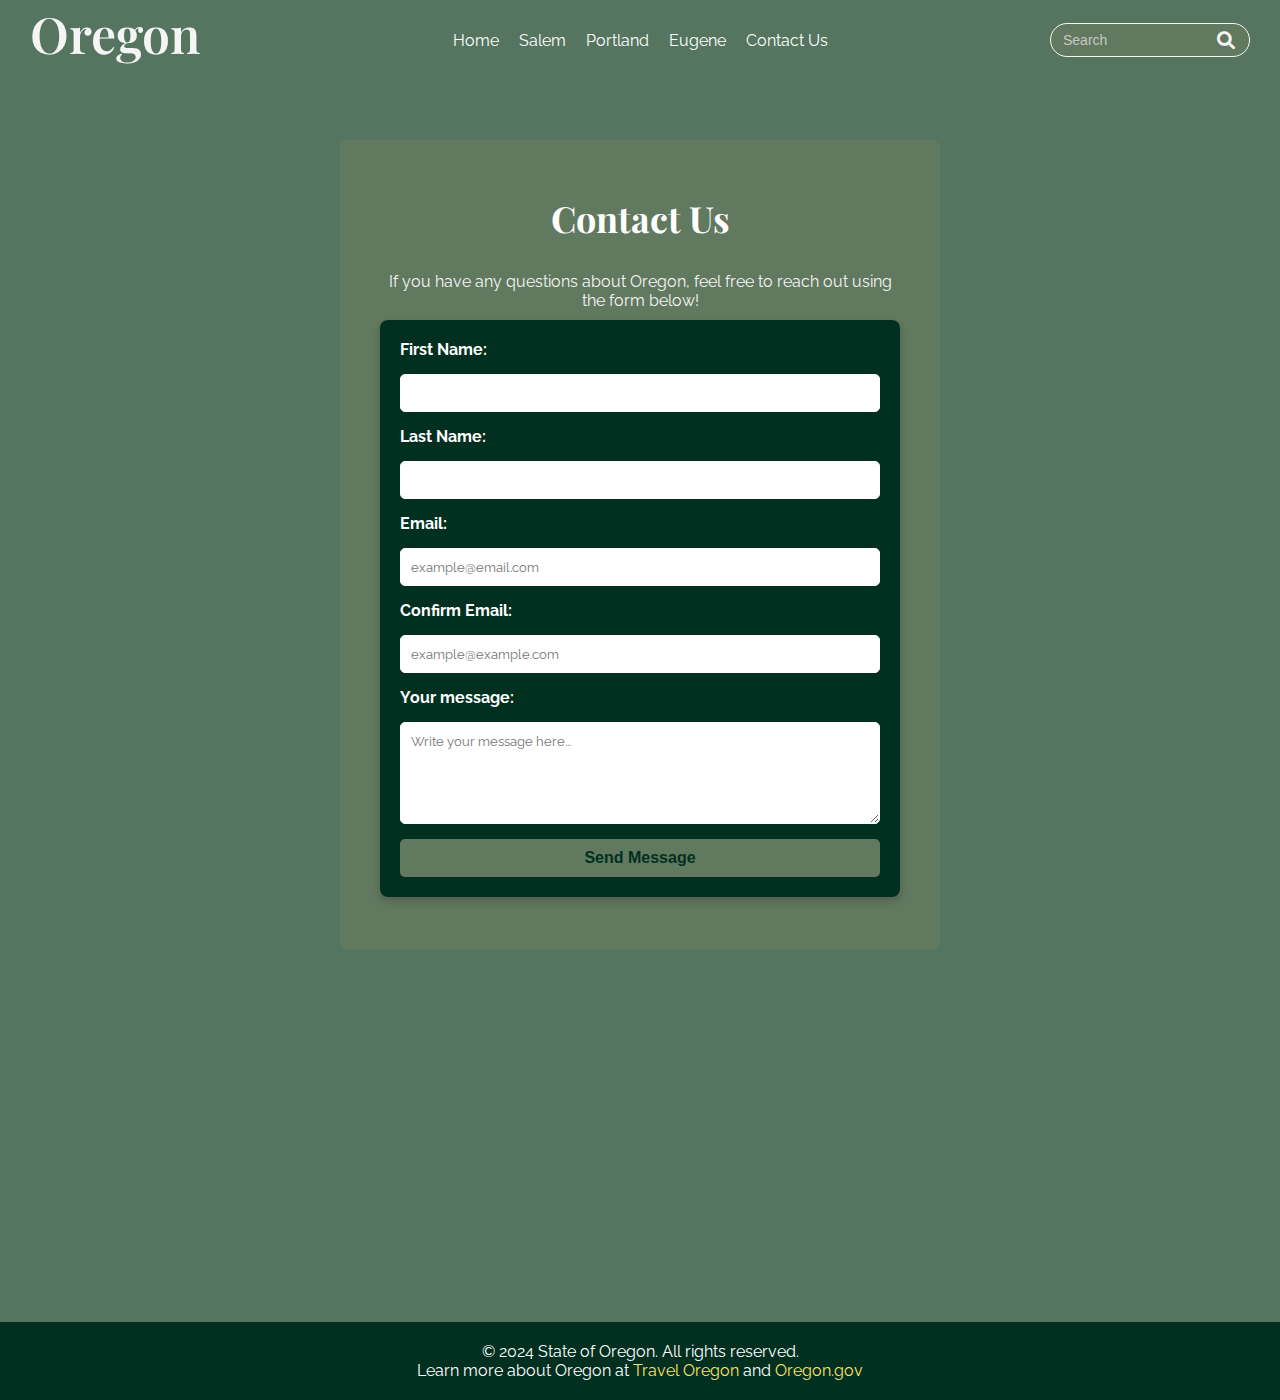
<file: contact.html>
<!DOCTYPE html>
<html lang="en">
  <head>
    <meta charset="UTF-8" />
    <meta name="viewport" content="width=device-width, initial-scale=1.0" />
    <title>Contact Us</title>
    <link rel="stylesheet" href="styles.css" />
    <link rel="stylesheet" href="cities.css" />
    <link rel="stylesheet" href="contact.css" />
    <link
      href="https://fonts.googleapis.com/css2?family=Playfair+Display:wght@600&family=Raleway:wght@400;700&display=swap"
      rel="stylesheet"
    />
    <link
      rel="stylesheet"
      href="https://cdnjs.cloudflare.com/ajax/libs/font-awesome/6.0.0/css/all.min.css"
    />
  </head>
  <body>
    <header class="site-header">
      <div class="site-name-wrapper">
        <h1 class="site-name">Oregon</h1>
      </div>
      <nav class="nav-bar">
        <ul class="nav-links">
          <li><a href="index.html">Home</a></li>
          <li><a href="salem.html">Salem</a></li>
          <li><a href="portland.html">Portland</a></li>
          <li><a href="eugene.html">Eugene</a></li>
          <li><a href="contact.html">Contact Us</a></li>
        </ul>
      </nav>
      <form class="search-form" method="get">
        <div class="input-container">
          <input
            type="search"
            placeholder="Search"
            name="query"
            autocomplete="on"
          />
          <button type="submit" class="search-button">
            <i class="fa fa-search"></i>
          </button>
          <button type="button" class="clear-button">
            <i class="fa fa-xmark"></i>
          </button>
        </div>
      </form>
      <script src="script.js"></script>
    </header>
    <section class="contact-form-section">
      <h2>Contact Us</h2>
      <p>
        If you have any questions about Oregon, feel free to reach out using the
        form below!
      </p>
      <form id="contact-form">
        <label for="first-name" name="first-name">First Name:</label>
        <input
          type="text"
          id="first name"
          name="first-name"
          aria-placeholder="first name"
          required
        />

        <label for="last-name" name="last-name">Last Name:</label>
        <input
          type="text"
          id="last name"
          name="last-name"
          aria-placeholder="last name"
          required
        />

        <label for="email">Email:</label>
        <input
          type="email"
          id="email"
          name="email"
          placeholder="example@email.com"
          required
        />

        <label for="confirm-email">Confirm Email:</label>
        <input
          type="confirm-email"
          id="confirm-email"
          name="confirm-email"
          placeholder="example@example.com"
          required
        />

        <label for="message">Your message:</label>
        <textarea
          id="message"
          name="message"
          placeholder="Write your message here..."
          rows="5"
          required
        ></textarea>

        <button type="submit">Send Message</button>
      </form>
    </section>
  </body>
  <footer class="site-footer">
    <p>&copy; 2024 State of Oregon. All rights reserved.</p>
    <p>
      Learn more about Oregon at
      <a href="https://www.traveloregon.com" target="_blank">Travel Oregon</a>
      and <a href="https://www.oregon.gov" target="_blank">Oregon.gov</a>
    </p>
  </footer>
  <script src="script.js"></script>
</html>
</file>
<file: styles.css>
* {
    margin: 0;
    padding: 0;
    border: 0;
    list-style-type: none;
    box-sizing: border-box;
    outline: 0;
  }
  
  :root {
    --fir_color: #557560;
    --finlandia_color: #51624f;
    --juniper_color: #61795f;
    --hampton_color: #e6d5a9;
    --norway_color: #afbea2;
    --edward_color: #9cb4ac;
    --shantung_color: #715a64;
    --cypress_color: #b1bea0;
    --sage_color: #9caf88;
    --forest-green_color: #2c5f2d;
    --gold_color: #d4af37;
    --light-gold_color: #fde06b;
    --white_color: #ffffff;
    --pinecone_color: #766153;
    --grape-harvest_color: #7F5A6D;
    --dark-green_color: #023020;
    --text-dark: #2b2b2b;
  
    --red_outline: 2px solid red;
  }
  
  html {
    scroll-behavior: smooth;
  }
  
  header {
    background-color: var(--fir_color);
    display: flex;
    font-family: "Playfair Display", serif;
    align-items: center;
    justify-content: center;
  }
  
  body {
    background-color: var(--fir_color);
    -webkit-font-smoothing: antialiased;
    -moz-osx-font-smoothing: grayscale;
  }
  
  html, body {
    width: 100%;
  }
  
  main {
    flex: 1;
  }
  
  h1, h2, h3 {
    font-family: "Playfair Display", serif;
    margin: 0;
    padding: 0;
    display: flex;
    align-items: center;
  }
  
  .site-header {
    display: flexbox;
    align-items: center;
    justify-content: space-between;
    height: auto;
    padding: 0 30px;
    box-sizing: border-box;
    color: whitesmoke;
    background-color: var(--fir_color);
  }
  
  .site-name-wrapper {
    display: flex;
    align-items: center;
    height: 100%;
    margin: 0;
    padding: 0;
  }
  
  .site-name {
    font-size: 50px;
    font-weight: 600;
    margin: 0;
    padding: 0;
    height: 80px;
    display: block;
  }
  
  .site-name a {
    color: white;
    text-decoration: none;
  }
  
  .nav-bar {
    position: absolute;
    left: 50%;
    transform: translateX(-50%);
  }
  
  .nav-links {
    display: flex;
    list-style: none;
    gap: 20px;
    align-items: center;
    font-family: "Raleway", sans-serif;
  }
  
  .nav-links a {
    text-decoration: none;
    color: white;
  }
  
  .nav-links :hover {
    color: gold;
  }
  
  .nav-bar a {
    justify-content: center;
    align-items: center;
  }
  
  .search-form {
    display: flex;
    justify-content: center;
    align-items: center;
    gap: 5px;
    background-color: var(--juniper_color);
    z-index: 1;
    border-radius: 20px;
  }
  
  .search-form input {
    padding: 8px 12px;
    font-size: 14px;
    border: 1px solid whitesmoke;
    background-color: var(--juniper_color);
    color: whitesmoke;
    border-radius: 20px;
    width: 200px;
    transition: all 0.3s ease;
  }
  
  .search-form input::placeholder {
    color: rgb(199, 199, 199);
  }
  
  .search-form input:focus::placeholder {
    color: whitesmoke;
  }
  
  .search-form input:-webkit-autofill {
    background-color: var(--juniper_color);
    box-shadow: 0 0 0 1000px var(--juniper_color) inset;
    -webkit-text-fill-color: whitesmoke;
  }
  
  .input-container {
    position: relative;
    width: 200px;
    display: flex;
  }
  
  .input-container input {
    width: 100%;
    padding: 8px 40px 8px 12px;
    font-size: 14px;
    border: 1px solid whitesmoke;
    border-radius: 20px;
    box-sizing: border-box;
  }
  
  .input-container input:hover {
    background-color: var(--juniper_color);
    color: whitesmoke;
  }
  
  .input-container input:focus {
    background-color: var(--juniper_color);
    color: whitesmoke;
    outline: none;
  }
  
  .search-form input:hover,
  .search-form input:focus {
    background-color: var(--juniper_color);
    color: whitesmoke;
    transition: none;
  }
  
  .search-form input::-webkit-search-cancel-button {
    display: none;
  }
  
  .search-button {
    position: absolute;
    top: 50%;
    right: 15px;
    transform: translateY(-50%);
    padding: 0;
    background-color: var(--juniper_color);
    color: whitesmoke;
    cursor: pointer;
  }
  
  .search-button:hover {
    color: --gold;
  }
  
  .search-button i {
    font-size: 18px;
  }
  
  .clear-button {
    position: absolute;
    right: 40px;
    top: 9px;
    background: transparent;
    border: none;
    font-size: 16px;
    color: whitesmoke;
    cursor: pointer;
    display: none;
  }
  
  .input-container
    input:not(:placeholder-shown)
    + .search-button
    + .clear-button {
    display: block;
  }
  
  .clear-button:hover {
    color: #ccc;
  }
  
  .quick-facts {
    padding: 20px;
    background-color: var(--juniper_color);
    color: var(--white_color);
    border-radius: 8px;
    margin: 30px auto;
    max-width: 800px;
    font-family: "Raleway", sans-serif;
  }
  
  .quick-facts h2 {
    font-family: "Playfair Display", serif;
    margin-bottom: 10px;
  }
  
  .quick-facts ul,
  .quick-facts ol {
    margin: 10px 0;
    padding-left: 20px;
  }
  
  .quick-facts li {
    margin: 5px 0;
  }
  
  .oregon-table {
    text-align: center;
    padding: 20px;
    font-family: "Raleway", sans-serif;
  }
  
  .oregon-table table {
    width: 80%;
    margin: 0 auto;
    border-collapse: collapse;
  }
  
  .oregon-table th,
  .oregon-table td {
    border: 1px solid var(--dark-green_color);
    padding: 10px;
  }
  
  .oregon-table h2 {
    display: flex;
    align-content: center;
    justify-content: center;
    margin-bottom: 20px;
    font-family: "Playfair Display", serif;
    font-size: 36px;
    color: var(--dark-green_color);
  }
  
  .oregon-table th {
    background-color: var(--juniper_color);
    color: var(--white_color);
  }
  
  .oregon-table td {
    background-color: var(--white_color);
    color: var(--text-dark);
  }
  
  .city-section {
    padding: 60px 20px;
    text-align: center;
    background-color: var(--fir_color);
  }
  
  .section-title {
    font-family: "Playfair Display", serif;
    font-size: 36px;
    margin-bottom: 20px;
    color: var(--sage);
  }
  
  .hero-section {
    position: relative;
    height: 75vh;
    overflow: hidden;
  }
  
  .hero-section img {
    width: 100%;
    height: 1000px;
    object-fit: cover;
  }
  
  .hero-overlay {
    position: absolute;
    top: 0;
    left: 0;
    width: 100%;
    height: 1000px;
    display: flex;
    flex-direction: column;
    justify-content: center;
    align-items: center;
    text-align: center;
    background: rgba(0, 0, 0, 0.55);
    color: whitesmoke;
    list-style-type: none;
  }
  
  .hero-title {
    font-family: "Playfair Display", serif;
    font-size: 50px;
    margin-bottom: 10px;
    color: whitesmoke;
  }
  
  .hero-subtitle {
    color: whitesmoke;
    font-size: 20;
    font-family: "Raleway", sans-serif;
    margin-bottom: 20px;
    text-shadow: 2px 2px 2px rgba(0, 0, 0, 0.95);
  }
  
  .cta-button {
    display: inline-block;
    padding: 10px 20px;
    background: var(--norway_color);
    color: var(--forest-green_color);
    border-radius: 5px;
    font-weight: bold;
    font-size: 16px;
    text-decoration: none;
    transition: background-color 0.3s, color 0.3s;
  }
  
  
  .cta-button:hover {
    background: var(--fir_color);
    color: var(--white);
  }
  
  .city-thumbnails {
    text-align: center; 
    padding: 20px 10px; 
    margin: 0 auto;
  }
  
  .cities-title {
    font-family: "Playfair Display", serif;
    font-size: 36px;
    color: var(--dark-green_color);
    margin: 0 auto 20px auto;
    display: inline-block;
  }
  
  .city-cards {
    display: flex;
    justify-content: center;
    gap: 50px;
    flex-wrap: wrap;
  
  }
  
  .city-card {
    position: relative;
    width: 400px;
    border-radius: 8px;
    overflow: hidden;
    box-shadow: 0 4px 8px rgba(0, 0, 0, 0.2);
    transition: transform 0.3s;
    color: whitesmoke;
    text-decoration: none;
    transition: color 0.3 ease;
  }
  
  .city-card img {
    width: 100%;
    height: 200px;
    object-fit: cover;
  }
  
  .city-card h3 {
    position: absolute;
    bottom: 10px;
    left: 15px;
    color: var(--white);
    background: rgba(134, 182, 135, 0.8);
    padding: 5px 10px;
    border-radius: 5px;
  }
  
  .city-card:hover {
    transform: translateY(-10px);
    color: gold;
  }
  
  .landmark-section {
    padding: 40px 20px;
    background-color: var(--fir_color);
  }
  
  
  .landmarks-title {
    font-family: "Playfair Display", serif;
    font-size: 36px;
    text-align: center;
    margin-bottom: 30px;
    color: var(--dark-green_color);
  }
  
  
  .landmark-row {
    overflow: hidden;
    margin-bottom: 30px;
    display: flex;
    align-items: center;
    justify-content: space-between;
  }
  
  
  .multnomah-photo {
    width: 300px;
    border: 3px solid var(--forest-green_color);
    border-radius: 8px;
  }
  
  .crater-photo {
    width: 300px;
    border: 3px solid var(--dark-green_color); 
    border-radius: 8px;
  }
  
  .multnomah-description, .crater-description  {
    background-color: var(--white_color);
    color: var(--dark-green_color);
    padding: 20px;
    border-left: 5px solid var(--forest-green_color);
  }
  
  .float-left {
    float: left;
    margin-left: 15%;
    margin-right: 10px;
  }
  
  .float-right {
    float: right;
    margin-right: 15%;
    margin-left: 10px
  }
  
  .references {
    background-color: var(--juniper_color);
    color: var(--white_color);
    padding: 20px;
    margin: 20px auto;
    border-radius: 8px;
    max-width: 800px;
    font-family: "Raleway", sans-serif;
  }
  
  .references h2 {
    font-family: "Playfair Display", serif;
    font-size: 24px;
    margin-bottom: 10px;
  }
  
  .references ul {
    list-style-type: disc;
    padding-left: 20px;
  }
  
  .references li {
    margin-bottom: 10px;
  }
  
  .references a {
    color: var(--light-gold_color);
    text-decoration: none;
  }
  
  .references a:hover {
    text-decoration: underline;
  }
  
  .site-footer {
    width: 100%;
    background-color: var(--dark-green_color);
    color: var(--white_color);
    text-align: center;
    padding: 20px;
    font-family: "Raleway", sans-serif;
    box-sizing: boreder-box;
  }
  
  .site-footer a {
    color: var(--light-gold_color);
    text-decoration: none;
  }
  
  .site-footer a:hover {
    text-decoration: underline;
  }
  
  @media (max-width: 840px) {
    .site-header {
      display: flex;
      flex-wrap: wrap;
      justify-content: space-between;
      align-items: center;
      padding: 10px 20px;
      gap: 10px;
      background-color: var(--fir_color);
    }
  
    .site-name {
      font-size: 30px;
      margin: 0;
      flex: 1 1 100%; 
      text-align: center;
    }
  
    .nav-bar {
      flex: 1 1 100%;
      display: flex;
      justify-content: center;
      margin: 10px 0;
    }
  
    .nav-links {
      display: flex;
      flex-wrap: wrap;
      gap: 8px;
      justify-content: center;
    }
  
    .nav-links a {
      font-size: 18px;
      margin-bottom: 2px;
      text-decoration: none;
      color: var(--white_color);
    }
  
    .search-form {
      flex: 1 1 100%;
      display: flex;
      justify-content: flex-end;
      margin: 10px 0;
      background-color: transparent;
      padding: 0;
    }
  
    .search-form input {
      width: 200px;
      max-width: 90%;
    }
  
    .input-container {
      position: relative;
      width: 90%;
      max-width: 300px;
    }
  
    .input-container input {
      width: 100%;
      padding-right: 40px;
    }
  
    .search-button {
      position: absolute;
      right: 10px;
      top: 50%;
      transform: translateY(-50%);
      color: var(--white_color);
      background: transparent;
      border: none;
      font-size: 16px;
      cursor: pointer;
    }
  
    .search-button i {
      position: absolute;
      right: 40px;
      top: 50%;
      transform: translateY(-50%); 
      font-size: 16px;
      color: var(--white_color);
    }
  
    .hero-title {
      font-size: 32px;
    }
    
    .hero-subtitle {
      font-size: 16px;
    }
    
    .quick-facts ul,
    .quick-facts ol {
      padding-left: 10px;
    }
    
    .quick-facts li {
      font-size: 14px;
    }
    
    .oregon-table table {
      width: 100%;
      font-size: 12px;
    }
    
    .oregon-table th,
    .oregon-table td {
      padding: 5px;
    }
  
    .landmark-row {
      flex-direction: column;
      text-align: center;
      gap: 15px;
    }
  
    .multnomah-photo,
    .crater-photo {
      float: none;
      margin: 0 auto 15px auto;
    }
  
    .landmark-photo {
      float: none;
      margin: 0 auto;
      width: 100%;
      max-width: 300px;
    }
  
    .landmark-description {
      text-align: center;
      border: none;
    }
  }
  
  @media (max-width: 840px) {
    .nav-links a {
      font-size: 14px;
    }
  }
</file>
<file: cities.css>
.cities-hero-section {
    position: relative;
    height: 500px;
    overflow: hidden;
  }
  
  .cities-hero-section img {
    width: 100%;
    height: 100%;
    object-fit: cover;
  }
  
  .cities-hero-overlay {
    position: absolute;
    top: 0;
    left: 0;
    width: 100%;
    height: 100%;
    background: rgba(0, 0, 0, 0.4);
    color: whitesmoke;
    display: flex;
    flex-direction: column;
    justify-content: center;
    align-items: center;
    text-align: center;
  }
  
  .cities-hero-overlay h2 {
    font-family: "Playfair Display", serif;
    font-size: 36px;
    margin-bottom: 10px;
  }
  
  .cities-hero-overlay p {
    font-size: 18px;
  }
  
  .city-details {
    padding: 40px 20px;
    background-color: whitesmoke;
    margin: 20px auto;
    max-width: 800px;
    border-radius: 8px;
    box-shadow: 0 4px 8px rgba(0, 0, 0, 0.1);
  }
  
  .city-details h2 {
    font-family: "Playfair Display", serif;
    font-size: 30px;
    color: var(--dark-green_color);
    margin-bottom: 20px;
  }
  
  .city-details ul {
    list-style-type: none;
    padding: 0;
  }
  
  .city-details li {
    margin: 10px 0;
    font-size: 16px;
    color: var(--dark-green_color);
  }
  
  .city-details strong {
    color: var(--dark-green_color);
  }
  
  .site-footer {
    position: absolute;
    bottom: 0;
    width: 100%;
  }
  
  @media (max-height: 1090px) {
    .site-footer {
      bottom: -500px;
      width: 100%;
    }
  }
</file>
<file: contact.css>
body {
    padding-top: 0;
}

.contact-form-section {
    display: flex;
    flex-direction: column;
    align-items: center;
    justify-content: center;
    height: 90vh;
    padding: 40px;
    width: 100%;
    max-width: 600px;
    margin: 0 auto;
    margin-top: 60px;
    background-color: var(--juniper_color);
    border-radius: 8px;
    color: var(--white_color);
  }
  
  .contact-form-section h2 {
    font-family: "Playfair Display", serif;
    font-size: 36px;
    text-align: center;
    margin-bottom: 20px;
  }
  
  .contact-form-section p {
    text-align: center;
    margin: 10px auto;
    max-width: 600px;
    font-family: "Raleway", sans-serif;
    color: whitesmoke;
  }
  
  .contact-form-section form {
    display: flex;
    flex-direction: column;
    background-color: var(--dark-green_color);
    gap: 15px;
    width: 100%;
    max-width: 600px;
    padding: 20px;
    border-radius: 8px;
    box-shadow: 0 4px 8px rgba(0, 0, 0, 0.2);
  }
  
  .contact-form-section label {
    font-family: "Raleway", sans-serif;
    font-weight: bold;
  }
  
  .contact-form-section input,
  .contact-form-section textarea {
    padding: 10px;
    border-radius: 5px;
    border: 1px solid var(--white_color);
    font-family: "Raleway", sans-serif;
  }
  
  .contact-form-section button {
    padding: 10px 20px;
    border: none;
    background-color: var(--juniper_color);
    color: var(--dark-green_color);
    font-size: 16px;
    font-weight: bold;
    border-radius: 5px;
    cursor: pointer;
  }
  
  .contact-form-section button:hover {
    background-color: var(--forest-green_color);
    color: whitesmoke;
  }
  
@media (max-width: 768px) {
    .contact-form-section form {
      margin-top: 40px;
      width: 90%;
    }
}
</file>
